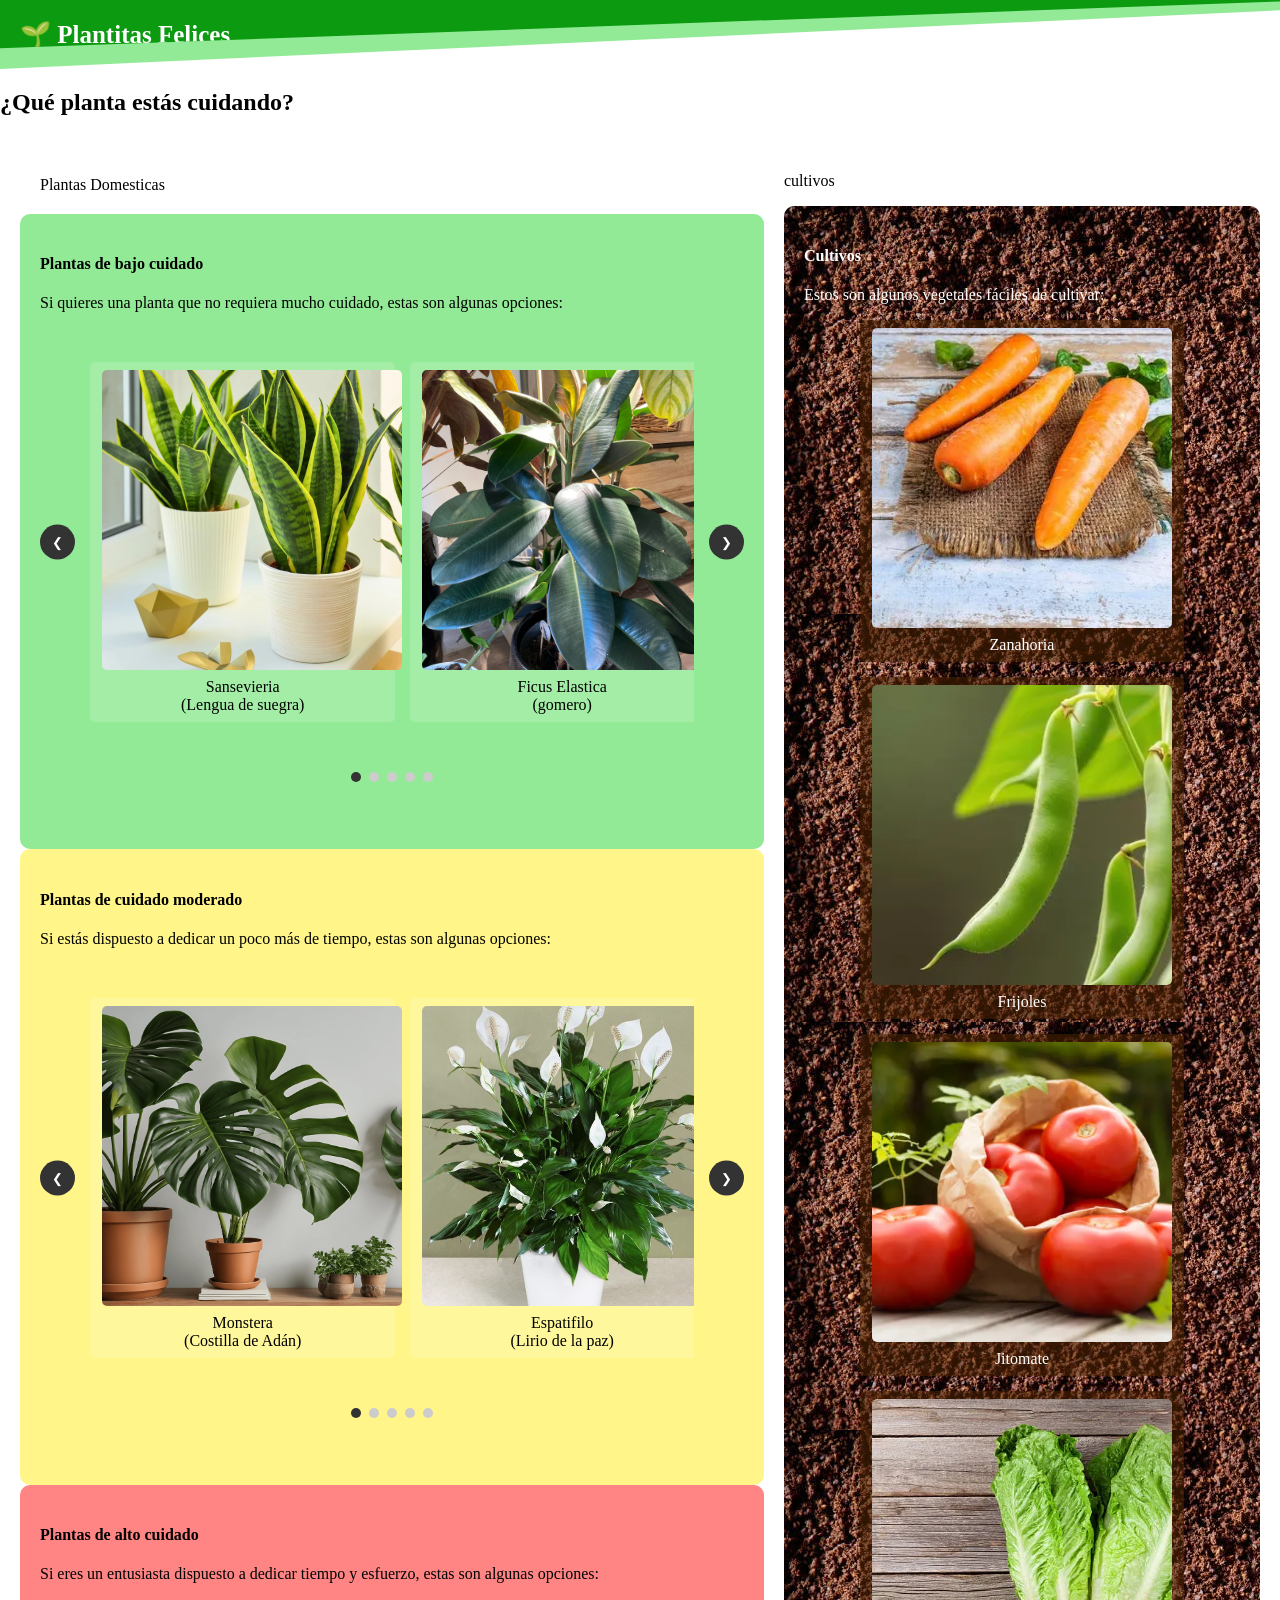
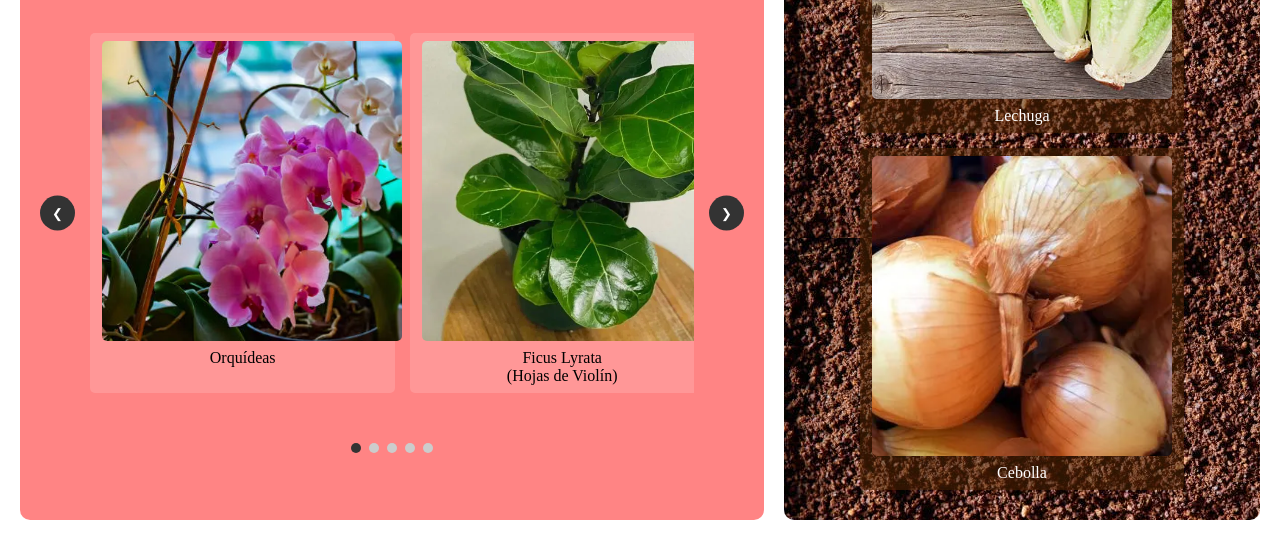
<file: index.html>
<!DOCTYPE html>
<html lang="es">
<head>
    <meta charset="UTF-8">
    <meta name="viewport" content="width=device-width, initial-scale=1.0">
    <link rel="stylesheet" href="style.css">
    <title>Plantitas Felices</title>
</head>
<body>
    <div class="header-container">
        <header>
            <h1>🌱 Plantitas Felices</h1>
        </header>
    </div>

    <h2>¿Qué planta estás cuidando?</h2>

    <h3></h3>

    <main>
        <div class="PlantasI-container">
            <P>Plantas Domesticas</P>
            <div class="plantasF-container">
                    <section>
                        <h4>Plantas de bajo cuidado</h4>
                        <p>Si quieres una planta que no requiera mucho cuidado, estas son algunas opciones:</p>
                        <ul class="carousel">
                            <li class="plant-card" data-info="Sansevieria: riego cada 2-3 semanas, luz indirecta y ambiente seco."><img src="img/Sansevieria.png" alt="Sansevieria"> Sansevieria<br>(Lengua de suegra)</li>
                            <li class="plant-card" data-info="Ficus Elastica: luz brillante indirecta y riego moderado cada semana."><img src="img/Gomero.png" alt="Gomero"> Ficus Elastica<br>(gomero)</li>
                            <li class="plant-card" data-info="Zamioculca: planta resistente, riego esporádico y luz baja a media."><img src="img/ZZ.png" alt="Zamioculca"> Zamioculca<br>(planta ZZ)</li>
                            <li class="plant-card" data-info="Potus: crece rápido, prefiere luz indirecta y riego cuando el sustrato se seca."><img src="img/potus.png" alt="Potus"> Potus<br>(hiedra del diablo)</li>
                            <li class="plant-card" data-info="Dracaena: luz media, riego moderado y humedad ambiental estable."><img src="img/Dracaena.png" alt="Dracaena"> Dracaena</li>
                      </ul>
                      <div class="carousel-buttons"></div>
                    </section>
            </div>

            <div class="plantasM-container">
                <section>
                    <h4>Plantas de cuidado moderado</h4>
                    <p>Si estás dispuesto a dedicar un poco más de tiempo, estas son algunas opciones:</p>
                    <ul class="carousel">
                        <li class="plant-card" data-info="Monstera: luz indirecta brillante, riego cada 1-2 semanas y humedad constante."><img src="img/monstera.png" alt="Monstera"> Monstera<br>(Costilla de Adán)</li>
                        <li class="plant-card" data-info="Espatifilo: flores blancas, riego regular y evita pleno sol directo."><img src="img/espatifilo.png" alt="Espatifilo"> Espatifilo<br>(Lirio de la paz)</li>
                        <li class="plant-card" data-info="Ficus Benjamina: prefiere luz difusa y suelo húmedo pero no encharcado."><img src="img/llorona.png" alt="Ficus Benjamina"> Ficus Benjamina<br>(higuera llorona)</li>
                        <li class="plant-card" data-info="Palma Areca: cultivo en luz media, riego uniforme y buena ventilación."><img src="img/palma.png" alt="Palma Areca"> Palma Areca</li>
                        <li class="plant-card" data-info="Philodendron: ideal para interiores, luz indirecta y riego moderado."><img src="img/Filodendro.png" alt="Philodendron"> Philodendron<br>(Filodendro)</li>
                    </ul>
                    <div class="carousel-buttons"></div>
                </section>
            </div>

           <div class="plantasD-container">
               <section>
                    <h4>Plantas de alto cuidado</h4>
                    <p>Si eres un entusiasta dispuesto a dedicar tiempo y esfuerzo, estas son algunas opciones:</p>
                    <ul class="carousel">
                        <li class="plant-card" data-info="Orquídeas: temperatura suave, riego ligero y sombra parcial brillante."><img src="img/orquideas.png" alt="Orquídeas"> Orquídeas</li>
                        <li class="plant-card" data-info="Ficus Lyrata: necesita luz brillante indirecta y riego moderado."><img src="img/violin.png" alt="Ficus Lyrata"> Ficus Lyrata<br>(Hojas de Violín)</li>
                        <li class="plant-card" data-info="Calathea: amante de la humedad, luz baja a media y suelo siempre húmedo."><img src="img/calatea.png" alt="Calathea"> Calathea<br>(calatea)</li>
                        <li class="plant-card" data-info="Begonia Maculata: luz indirecta, humedad alta y riego constante."><img src="img/angel.png" alt="Begonia Maculata"> Begonia Maculata <br>(Begonia ala de ángel)</li>
                        <li class="plant-card" data-info="Helecho de Boston: humedad alta y lugar sin sol directo."><img src="img/boston.png" alt="Helecho de Boston"> Helecho de Boston</li>
                    </ul>
                    <div class="carousel-buttons"></div>
                </section>
            </div>
        </div>

        <div class="container">
            <p>cultivos</p>
            <div class="Cultivos-container">
            <section>
                <h4>Cultivos</h4>
                <p>Estos son algunos vegetales fáciles de cultivar:</p>
                <ul>
                    <li class="plant-card" data-info="Zanahoria: necesita suelo suelto, sol pleno y riego moderado."><img src="img/zanahoria.png" alt="Zanahoria"> Zanahoria</li>
                    <li class="plant-card" data-info="Frijoles: sol directo, suelo bien drenado y riego regular."><img src="img/frijoles.png" alt="Frijoles"> Frijoles</li>
                    <li class="plant-card" data-info="Jitomate: cultivo de sol, buen soporte y riego constante."><img src="img/jitomate.png" alt="Jitomate"> Jitomate</li>
                    <li class="plant-card" data-info="Lechuga: sombra parcial, suelo húmedo y cosecha rápida."><img src="img/lechuga.png" alt="Lechuga"> Lechuga</li>
                    <li class="plant-card" data-info="Cebolla: sol directo, riego moderado y suelos fértiles."><img src="img/cebolla.png" alt="Cebolla"> Cebolla</li>
            </section>

        </div>
        </div>
        
    </main>



    <script src="script.js" defer></script>
    <script src="script2.js" defer></script>
    </body>
</html>
</file>
<file: style.css>
body {
    margin: 0;
}

:root {
    --verde1: #0b9a10;
    --verde2: #0bcf1271;
    --amarillo : #ffea0077;
    --rojo : #ff00007b;

}
.header-container {
    position: relative;
    background-color: var(--verde2);
    width: 100%;
    max-width: none;
    margin: 0;
    clip-path: polygon(0 0, 100% 0, 100% 15%, 0 100%);
    overflow: hidden;
}

header {
    position: relative;
    background-color: var(--verde1);
    color: white;
    padding: 20px 20px;
    width: 100%;
    text-align: left;
    clip-path: polygon(0 0, 100% 0, 100% 0, 0 70%);
    z-index: 1;
}

header h1 {
    margin: 0;

    font-size: 25px;
}

main{
    display: flex;
    gap: 20px;
    padding: 20px;
    align-items: stretch;
}

main > div {
    display: flex;
    flex-direction: column;
}

.PlantasI-container{
    width: 60%;
    padding: 0;
    margin: 0;
    border-radius: 0;
    display: flex;
    flex-direction: column;
}

.PlantasI-container > p {
    padding: 20px;
    margin: 0;
}

.plantasF-container{
    background-color: var(--verde2);
    padding: 20px;
    margin: 0;
    border-radius: 10px;
    flex: 1;
}

.plantasM-container{
    background-color: var(--amarillo);
    padding: 20px;
    margin: 0;
    border-radius: 10px;
    flex: 1;
}

.plantasD-container{
    background-color: var(--rojo);
    padding: 20px;
    margin: 0;
    border-radius: 10px;
    flex: 1;
}

section ul {
    display: flex;
    flex-wrap: wrap;
    gap: 15px;
    list-style: none;
    padding: 0;
    margin: 10px 0;
}

section li {
    background-color: rgba(255, 255, 255, 0.158);
    padding: 8px 12px;
    border-radius: 5px;
    text-align: center;
    cursor: pointer;
    position: relative;
    transition: all 0.3s ease;
}

.plant-card {
    display: flex;
    flex-direction: column;
    position: relative;
}

.card-info {
    display: none;
    padding: 12px;
    font-size: 12px;
    line-height: 1.5;
    background: rgba(0, 0, 0, 0.1);
    border-top: 1px solid rgba(255, 255, 255, 0.3);
    margin-top: 8px;
    color: #333;
    text-align: left;
    word-wrap: break-word;
    border-radius: 0 0 5px 5px;
}

.plant-card.expanded .card-info {
    display: block;
}

.plant-card.expanded {
    background-color: rgba(255, 255, 255, 0.25) !important;
}

section li img {
    width: 300px;
    height: 300px;
    object-fit: cover;
    border-radius: 5px;
    display: block;
    margin: 0 auto 8px auto;
}

.Cultivos-container{
    background-image: url("img/tierra.png");
    padding: 20px;
    margin: 0;
    border-radius: 10px;
    color: white;
    flex: 1;
}

.Cultivos-container h4,
.Cultivos-container p,
.Cultivos-container li {
    color: white;
}

.Cultivos-container section ul {
    display: flex;
    flex-wrap: wrap;
    gap: 15px;
    list-style: none;
    padding: 0;
    margin: 10px 0;
    justify-content: center;
}

.Cultivos-container section li {
    background-color: rgba(76, 36, 3, 0.545);
    padding: 8px 12px;
    border-radius: 5px;
    text-align: center;
}

.Cultivos-container section li img {
    width: 300px;
    height: 300px;
    object-fit: cover;
    border-radius: 5px;
    display: block;
    margin: 0 auto 8px auto;
}

/* Estilos para los botones del carrusel */
.carousel-btn {
    background-color: var(--verde1);
    color: white;
    border: none;
    padding: 10px 15px;
    margin: 10px 5px;
    border-radius: 5px;
    cursor: pointer;
    font-size: 14px;
    transition: background-color 0.3s;
}

.carousel-btn:disabled {
    background-color: #ccc;
    cursor: not-allowed;
}

.carousel-buttons {
    display: flex;
    justify-content: center;
    gap: 10px;
    margin-top: 10px;
}

/* El contenedor padre que sostiene todo */
.carousel-container {
    position: relative; /* Para que las flechas se peguen a sus bordes */
    width: 100%;
    display: flex;
    align-items: center;
}

/* La ventana que corta las fotos */
.carousel-viewport {
    overflow: hidden;
    width: 100%;
    margin: 0 40px; /* Espacio para que las flechas no tapen las fotos */
}

/* Estilo de las flechas < > */
.nav-btn {
    position: absolute;
    top: 50%;
    transform: translateY(-50%); /* Centra verticalmente */
    background: rgba(0,0,0,0.5); /* Fondo oscuro semi-transparente */
    color: white;
    border: none;
    font-size: 24px;
    padding: 10px;
    cursor: pointer;
    border-radius: 50%;
    width: 40px;
    height: 40px;
    display: flex;
    align-items: center;
    justify-content: center;
    z-index: 10;
    transition: background 0.3s;
}

.nav-btn:hover {
    background: rgba(0,0,0,0.8);
}

/* Posición específica */
.prev { left: 0; }
.next { right: 0; }
</file>
